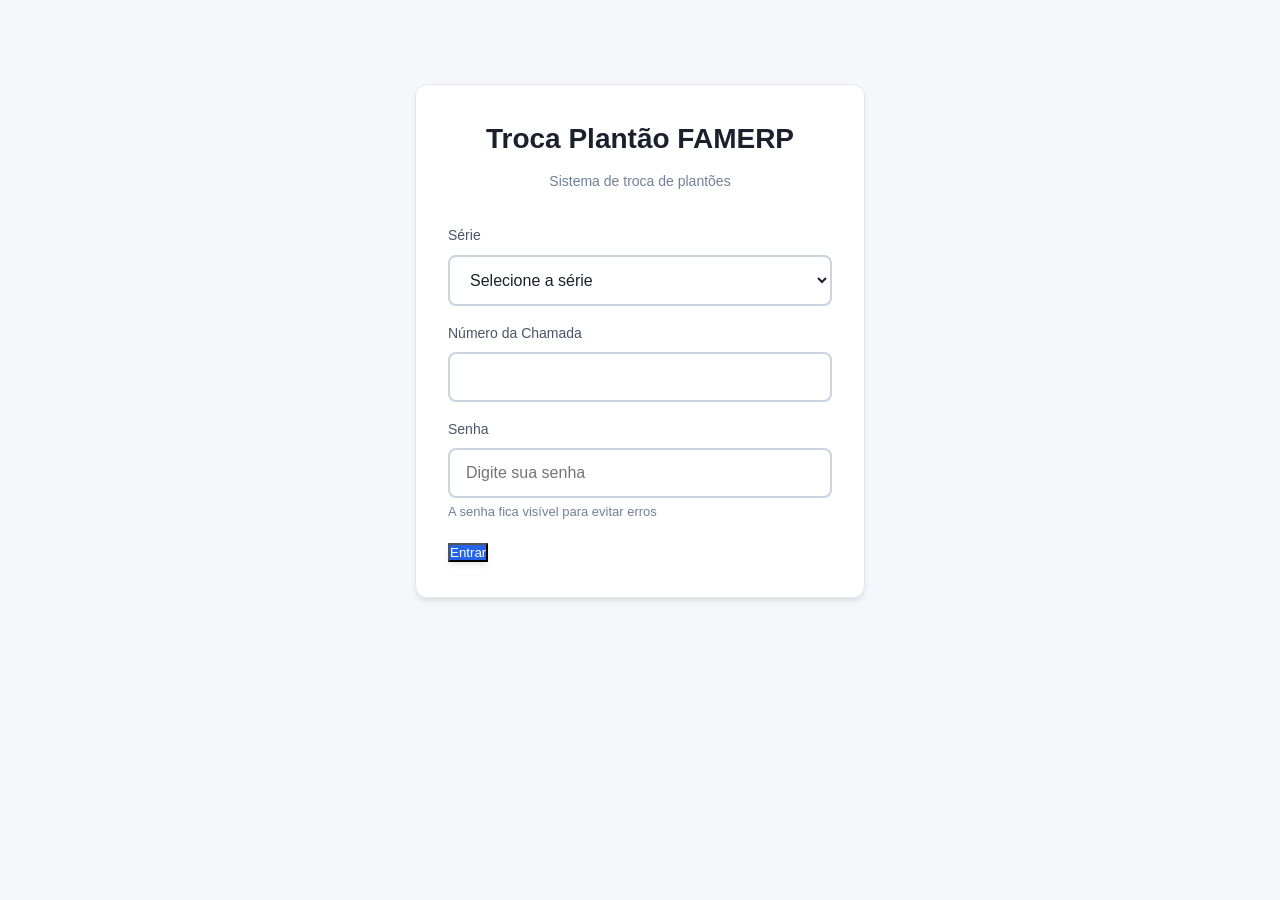
<file: index.html>
<!DOCTYPE html>
<html lang="pt-BR">
<head>
    <meta charset="UTF-8">
    <meta name="viewport" content="width=device-width, initial-scale=1.0">
    <title>Troca Plantão FAMERP - Login</title>
    <link rel="stylesheet" href="css/style.css?v=11">
</head>
<body>
    <div class="container">
        <div class="login-card">
            <div class="logo">
                <h1>Troca Plantão FAMERP</h1>
                <p class="subtitle">Sistema de troca de plantões</p>
            </div>

            <form id="loginForm">
                <div class="form-group">
                    <label for="serie">Série</label>
                    <select id="serie" name="serie" required>
                        <option value="">Selecione a série</option>
                        <option value="5">5ª Série</option>
                        <option value="6">6ª Série</option>
                    </select>
                </div>

                <div class="form-group">
                    <label for="numeroChamada">Número da Chamada</label>
                    <input type="number" id="numeroChamada" name="numeroChamada" min="1" max="100" required>
                </div>

                <div class="form-group">
                    <label for="senha">Senha</label>
                    <input type="text" id="senha" name="senha" required placeholder="Digite sua senha">
                    <small>A senha fica visível para evitar erros</small>
                </div>

                <div id="confirmarSenhaDiv" class="form-group" style="display: none;">
                    <label for="confirmarSenha">Confirmar Senha</label>
                    <input type="text" id="confirmarSenha" name="confirmarSenha" placeholder="Digite a senha novamente">
                    <small>Primeiro acesso: confirme sua senha</small>
                </div>

                <button type="submit" class="btn-primary">Entrar</button>
            </form>

            <div id="mensagem" class="mensagem"></div>
        </div>
    </div>

    <!-- Cliente Supabase customizado (sem CDN - funciona em qualquer navegador) -->
    <script src="js/supabase-client.js?v=11"></script>
    <script src="js/config.js?v=11"></script>
    <script src="js/auth.js?v=11"></script>
</body>
</html>
</file>
<file: css/style.css>
/* =============================================
   TROCA PLANTÃO FAMERP - MOBILE FIRST DESIGN
   Otimizado para telefones e tablets
   ============================================= */

/* Reset e Base */
* {
    margin: 0;
    padding: 0;
    box-sizing: border-box;
}

:root {
    /* Cores */
    --bg-primary: #ffffff;
    --bg-secondary: #f5f7fa;
    --bg-tertiary: #e8ecf1;
    --bg-hover: #f0f4f8;
    --text-primary: #1a202c;
    --text-secondary: #4a5568;
    --text-tertiary: #718096;
    --border-color: #cbd5e0;
    --border-light: #e2e8f0;
    --accent: #2563eb;
    --accent-dark: #1e40af;
    --accent-light: #3b82f6;
    --error: #dc2626;
    --success: #16a34a;
    --warning: #f59e0b;
    --info: #0891b2;
    --shadow-sm: 0 1px 2px 0 rgba(0, 0, 0, 0.05);
    --shadow: 0 4px 6px -1px rgba(0, 0, 0, 0.1);
    --shadow-lg: 0 10px 15px -3px rgba(0, 0, 0, 0.1);
    --shadow-xl: 0 20px 25px -5px rgba(0, 0, 0, 0.1);

    /* Espaçamento */
    --spacing-xs: 4px;
    --spacing-sm: 8px;
    --spacing-md: 16px;
    --spacing-lg: 24px;
    --spacing-xl: 32px;

    /* Border Radius */
    --radius-sm: 6px;
    --radius-md: 8px;
    --radius-lg: 12px;
    --radius-xl: 16px;

    /* Transições */
    --transition: all 0.2s ease;
}

body {
    font-family: -apple-system, BlinkMacSystemFont, 'Segoe UI', 'Roboto', 'Helvetica', 'Arial', sans-serif;
    background: var(--bg-secondary);
    color: var(--text-primary);
    line-height: 1.6;
    min-height: 100vh;
    -webkit-font-smoothing: antialiased;
    -moz-osx-font-smoothing: grayscale;
}

/* ======================
   CONTAINER (Mobile First)
   ====================== */
.container {
    width: 100%;
    padding: var(--spacing-md);
    margin: 0 auto;
}

.container-small {
    width: 100%;
    max-width: 600px;
    padding: var(--spacing-md);
    margin: 0 auto;
}

/* ======================
   HEADER
   ====================== */
.header {
    background: var(--bg-primary);
    border-bottom: 1px solid var(--border-light);
    padding: var(--spacing-md);
    position: sticky;
    top: 0;
    z-index: 100;
    box-shadow: var(--shadow-sm);
}

.header-content {
    display: flex;
    flex-direction: column;
    gap: var(--spacing-sm);
}

.header-title {
    font-size: 18px;
    font-weight: 700;
    color: var(--text-primary);
}

.header-user {
    display: flex;
    justify-content: space-between;
    align-items: center;
    font-size: 14px;
    color: var(--text-tertiary);
}

/* ======================
   NAVEGAÇÃO
   ====================== */
.nav {
    display: flex;
    gap: var(--spacing-sm);
    margin: var(--spacing-md) 0;
    overflow-x: auto;
    -webkit-overflow-scrolling: touch;
    scrollbar-width: none;
}

.nav::-webkit-scrollbar {
    display: none;
}

.nav-link {
    flex-shrink: 0;
    padding: 10px 16px;
    background: var(--bg-primary);
    color: var(--text-secondary);
    text-decoration: none;
    border-radius: var(--radius-md);
    font-size: 14px;
    font-weight: 500;
    transition: var(--transition);
    border: 1px solid var(--border-light);
    white-space: nowrap;
}

.nav-link:active {
    transform: scale(0.98);
}

.nav-link.active {
    background: var(--accent);
    color: #ffffff;
    border-color: var(--accent);
}

/* ======================
   CARDS
   ====================== */
.card {
    background: var(--bg-primary);
    border-radius: var(--radius-lg);
    padding: var(--spacing-lg);
    margin-bottom: var(--spacing-md);
    box-shadow: var(--shadow-sm);
    border: 1px solid var(--border-light);
}

.card-header {
    display: flex;
    justify-content: space-between;
    align-items: center;
    padding-bottom: var(--spacing-md);
    margin-bottom: var(--spacing-md);
    border-bottom: 1px solid var(--border-light);
}

.card-title {
    font-size: 18px;
    font-weight: 600;
    color: var(--text-primary);
}

/* ======================
   FORMS (Otimizado para Mobile)
   ====================== */
.form-group {
    margin-bottom: var(--spacing-md);
}

.form-group label {
    display: block;
    margin-bottom: var(--spacing-sm);
    font-weight: 500;
    color: var(--text-secondary);
    font-size: 14px;
}

.form-group input,
.form-group select,
.form-group textarea {
    width: 100%;
    padding: 14px 16px;
    border: 2px solid var(--border-color);
    border-radius: var(--radius-md);
    font-size: 16px; /* 16px para evitar zoom no iOS */
    background: var(--bg-primary);
    color: var(--text-primary);
    transition: var(--transition);
    font-family: inherit;
}

.form-group input:focus,
.form-group select:focus,
.form-group textarea:focus {
    outline: none;
    border-color: var(--accent);
    box-shadow: 0 0 0 3px rgba(37, 99, 235, 0.1);
}

.form-group textarea {
    min-height: 100px;
    resize: vertical;
}

.form-group small {
    display: block;
    margin-top: var(--spacing-xs);
    color: var(--text-tertiary);
    font-size: 13px;
}

/* Checkboxes e Radio (melhor para toque) */
.form-group input[type="checkbox"],
.form-group input[type="radio"] {
    width: auto;
    margin-right: var(--spacing-sm);
    transform: scale(1.2);
    cursor: pointer;
}

.form-group label:has(input[type="checkbox"]),
.form-group label:has(input[type="radio"]) {
    display: flex;
    align-items: center;
    padding: var(--spacing-sm);
    cursor: pointer;
    border-radius: var(--radius-sm);
    transition: var(--transition);
}

.form-group label:has(input[type="checkbox"]):active,
.form-group label:has(input[type="radio"]):active {
    background: var(--bg-hover);
}

/* ======================
   BUTTONS (Otimizado para Toque)
   ====================== */
.btn {
    display: inline-block;
    padding: 14px 24px;
    border: none;
    border-radius: var(--radius-md);
    font-size: 16px;
    font-weight: 600;
    cursor: pointer;
    transition: var(--transition);
    text-decoration: none;
    text-align: center;
    font-family: inherit;
    min-height: 44px; /* Altura mínima para toque confortável */
    touch-action: manipulation;
    user-select: none;
}

.btn:active {
    transform: scale(0.97);
}

.btn-primary {
    background: var(--accent);
    color: #ffffff;
    box-shadow: var(--shadow);
}

.btn-primary:active {
    background: var(--accent-dark);
}

.btn-secondary {
    background: var(--bg-secondary);
    color: var(--text-primary);
    border: 1px solid var(--border-color);
}

.btn-success {
    background: var(--success);
    color: #ffffff;
}

.btn-danger {
    background: var(--error);
    color: #ffffff;
}

.btn-sm {
    padding: 8px 16px;
    font-size: 14px;
    min-height: 36px;
}

.btn-block {
    width: 100%;
    display: block;
}

/* ======================
   MODAL (Mobile First - Fullscreen em mobile)
   ====================== */
.modal {
    display: none;
    position: fixed;
    z-index: 1000;
    left: 0;
    top: 0;
    width: 100%;
    height: 100%;
    background: rgba(0, 0, 0, 0.5);
    backdrop-filter: blur(2px);
    overflow: hidden;
    animation: fadeIn 0.2s ease;
}

@keyframes fadeIn {
    from { opacity: 0; }
    to { opacity: 1; }
}

@keyframes slideUp {
    from {
        transform: translateY(100%);
    }
    to {
        transform: translateY(0);
    }
}

.modal.show {
    display: flex;
    align-items: flex-end;
}

.modal-content {
    background: var(--bg-primary);
    width: 100%;
    max-height: 90vh;
    overflow-y: auto;
    -webkit-overflow-scrolling: touch;
    border-radius: var(--radius-xl) var(--radius-xl) 0 0;
    animation: slideUp 0.3s ease;
    box-shadow: var(--shadow-xl);
}

.modal-header {
    position: sticky;
    top: 0;
    background: var(--bg-primary);
    padding: var(--spacing-lg);
    border-bottom: 1px solid var(--border-light);
    display: flex;
    justify-content: space-between;
    align-items: center;
    z-index: 10;
}

.modal-title {
    font-size: 20px;
    font-weight: 600;
    color: var(--text-primary);
}

.modal-close {
    background: var(--bg-secondary);
    border: none;
    font-size: 24px;
    line-height: 1;
    cursor: pointer;
    color: var(--text-tertiary);
    padding: 8px;
    width: 40px;
    height: 40px;
    border-radius: 50%;
    display: flex;
    align-items: center;
    justify-content: center;
    transition: var(--transition);
}

.modal-close:active {
    background: var(--bg-tertiary);
    transform: scale(0.95);
}

.modal-body {
    padding: var(--spacing-lg);
}

.modal-footer {
    position: sticky;
    bottom: 0;
    background: var(--bg-primary);
    padding: var(--spacing-md) var(--spacing-lg);
    border-top: 1px solid var(--border-light);
    display: flex;
    gap: var(--spacing-sm);
}

.modal-footer .btn {
    flex: 1;
}

/* ======================
   LOGIN CARD
   ====================== */
.login-card {
    background: var(--bg-primary);
    border-radius: var(--radius-lg);
    padding: var(--spacing-xl);
    margin: var(--spacing-md) auto;
    box-shadow: var(--shadow);
    border: 1px solid var(--border-light);
}

.logo {
    text-align: center;
    margin-bottom: var(--spacing-xl);
}

.logo h1 {
    font-size: 24px;
    font-weight: 700;
    color: var(--text-primary);
    margin-bottom: var(--spacing-sm);
}

.subtitle {
    color: var(--text-tertiary);
    font-size: 14px;
}

/* ======================
   MENSAGENS
   ====================== */
.mensagem {
    padding: var(--spacing-md);
    border-radius: var(--radius-md);
    margin-top: var(--spacing-md);
    display: none;
    font-size: 14px;
    font-weight: 500;
    border: 2px solid;
    position: fixed;
    bottom: var(--spacing-md);
    left: var(--spacing-md);
    right: var(--spacing-md);
    z-index: 2000;
    animation: slideUp 0.3s ease;
    box-shadow: var(--shadow-lg);
}

.mensagem.show {
    display: block;
}

.mensagem.success {
    background: #dcfce7;
    color: #166534;
    border-color: #86efac;
}

.mensagem.error {
    background: #fee2e2;
    color: #991b1b;
    border-color: #fca5a5;
}

.mensagem.warning {
    background: #fef3c7;
    color: #92400e;
    border-color: #fcd34d;
}

.mensagem.info {
    background: #dbeafe;
    color: #1e40af;
    border-color: #93c5fd;
}

/* ======================
   BADGES
   ====================== */
.badge {
    display: inline-flex;
    align-items: center;
    padding: 4px 12px;
    border-radius: 12px;
    font-size: 12px;
    font-weight: 600;
    background: var(--bg-secondary);
    color: var(--text-primary);
    border: 1px solid var(--border-color);
}

.badge-success {
    background: #dcfce7;
    color: #166534;
    border-color: #86efac;
}

.badge-danger {
    background: #fee2e2;
    color: #991b1b;
    border-color: #fca5a5;
}

.badge-warning {
    background: #fef3c7;
    color: #92400e;
    border-color: #fcd34d;
}

.badge-info {
    background: #dbeafe;
    color: #1e40af;
    border-color: #93c5fd;
}

/* ======================
   GRIDS E LISTAS
   ====================== */
.grid {
    display: grid;
    gap: var(--spacing-md);
    grid-template-columns: 1fr;
}

.anuncios-grid {
    display: grid;
    gap: var(--spacing-md);
    grid-template-columns: 1fr;
}

.dashboard-grid {
    display: grid;
    gap: var(--spacing-md);
    grid-template-columns: 1fr;
}

.alunos-grid {
    display: grid;
    gap: var(--spacing-md);
    grid-template-columns: repeat(auto-fill, minmax(150px, 1fr));
}

/* ======================
   STAT CARDS
   ====================== */
.stat-card {
    background: linear-gradient(135deg, var(--accent) 0%, var(--accent-dark) 100%);
    border-radius: var(--radius-lg);
    padding: var(--spacing-lg);
    text-align: center;
    color: #ffffff;
    box-shadow: var(--shadow);
}

.stat-number {
    font-size: 32px;
    font-weight: 700;
    margin-bottom: var(--spacing-sm);
}

.stat-label {
    font-size: 14px;
    opacity: 0.9;
}

/* ======================
   TIMELINE
   ====================== */
.timeline {
    position: relative;
    padding-left: 24px;
}

.timeline::before {
    content: '';
    position: absolute;
    left: 8px;
    top: 0;
    bottom: 0;
    width: 2px;
    background: var(--border-color);
}

.timeline-item {
    position: relative;
    padding: var(--spacing-md);
    background: var(--bg-primary);
    border: 1px solid var(--border-light);
    border-radius: var(--radius-md);
    margin-bottom: var(--spacing-md);
    cursor: grab;
    transition: var(--transition);
}

.timeline-item:active {
    cursor: grabbing;
    box-shadow: var(--shadow-lg);
    transform: scale(1.02);
}

.timeline-item::before {
    content: '';
    position: absolute;
    left: -21px;
    top: 20px;
    width: 10px;
    height: 10px;
    border-radius: 50%;
    background: var(--accent);
    border: 2px solid var(--bg-secondary);
}

/* ======================
   LOADING
   ====================== */
.loading {
    text-align: center;
    padding: var(--spacing-xl);
    color: var(--text-tertiary);
}

.spinner {
    border: 3px solid var(--border-light);
    border-top: 3px solid var(--accent);
    border-radius: 50%;
    width: 40px;
    height: 40px;
    animation: spin 1s linear infinite;
    margin: 0 auto var(--spacing-md);
}

@keyframes spin {
    0% { transform: rotate(0deg); }
    100% { transform: rotate(360deg); }
}

/* ======================
   UTILITIES
   ====================== */
.mt-1 { margin-top: var(--spacing-sm); }
.mt-2 { margin-top: var(--spacing-md); }
.mt-3 { margin-top: var(--spacing-lg); }
.mb-1 { margin-bottom: var(--spacing-sm); }
.mb-2 { margin-bottom: var(--spacing-md); }
.mb-3 { margin-bottom: var(--spacing-lg); }
.text-center { text-align: center; }
.text-right { text-align: right; }
.hidden { display: none !important; }
.flex { display: flex; }
.flex-between { display: flex; justify-content: space-between; }
.flex-center { display: flex; justify-content: center; align-items: center; }
.gap-1 { gap: var(--spacing-sm); }
.gap-2 { gap: var(--spacing-md); }

/* ======================
   MEDIA QUERIES (Tablet e Desktop)
   ====================== */

/* Tablet (768px+) */
@media (min-width: 768px) {
    .container {
        max-width: 720px;
        padding: var(--spacing-lg);
    }

    .header-content {
        flex-direction: row;
        justify-content: space-between;
        align-items: center;
    }

    .header-title {
        font-size: 20px;
    }

    .nav {
        flex-wrap: wrap;
    }

    .grid {
        grid-template-columns: repeat(2, 1fr);
    }

    .anuncios-grid {
        grid-template-columns: repeat(2, 1fr);
    }

    .dashboard-grid {
        grid-template-columns: repeat(2, 1fr);
    }

    .modal.show {
        align-items: center;
        justify-content: center;
    }

    .modal-content {
        max-width: 600px;
        border-radius: var(--radius-xl);
        max-height: 85vh;
    }

    .login-card {
        max-width: 450px;
        margin: 60px auto;
    }

    .logo h1 {
        font-size: 28px;
    }

    .mensagem {
        left: 50%;
        transform: translateX(-50%);
        max-width: 500px;
    }
}

/* Desktop (1024px+) */
@media (min-width: 1024px) {
    .container {
        max-width: 1200px;
    }

    .grid {
        grid-template-columns: repeat(3, 1fr);
    }

    .anuncios-grid {
        grid-template-columns: repeat(3, 1fr);
    }

    .dashboard-grid {
        grid-template-columns: repeat(3, 1fr);
    }

    .alunos-grid {
        grid-template-columns: repeat(auto-fill, minmax(180px, 1fr));
    }

    /* Hover effects (só no desktop) */
    .btn:hover {
        transform: translateY(-2px);
        box-shadow: var(--shadow-lg);
    }

    .nav-link:hover {
        background: var(--bg-hover);
    }

    .nav-link.active:hover {
        background: var(--accent-dark);
    }

    .card:hover {
        box-shadow: var(--shadow);
    }

    .timeline-item:hover {
        box-shadow: var(--shadow);
        transform: translateX(4px);
    }

    .modal-close:hover {
        background: var(--bg-tertiary);
    }
}

/* Large Desktop (1400px+) */
@media (min-width: 1400px) {
    .container {
        max-width: 1400px;
    }

    .grid,
    .anuncios-grid {
        grid-template-columns: repeat(4, 1fr);
    }
}

/* ======================
   DARK MODE SUPPORT (Opcional)
   ====================== */
@media (prefers-color-scheme: dark) {
    /* Implementar dark mode no futuro se necessário */
}

/* ======================
   ACESSIBILIDADE
   ====================== */
@media (prefers-reduced-motion: reduce) {
    *,
    *::before,
    *::after {
        animation-duration: 0.01ms !important;
        animation-iteration-count: 1 !important;
        transition-duration: 0.01ms !important;
    }
}

/* Foco visível para navegação por teclado */
*:focus-visible {
    outline: 2px solid var(--accent);
    outline-offset: 2px;
}
</file>
